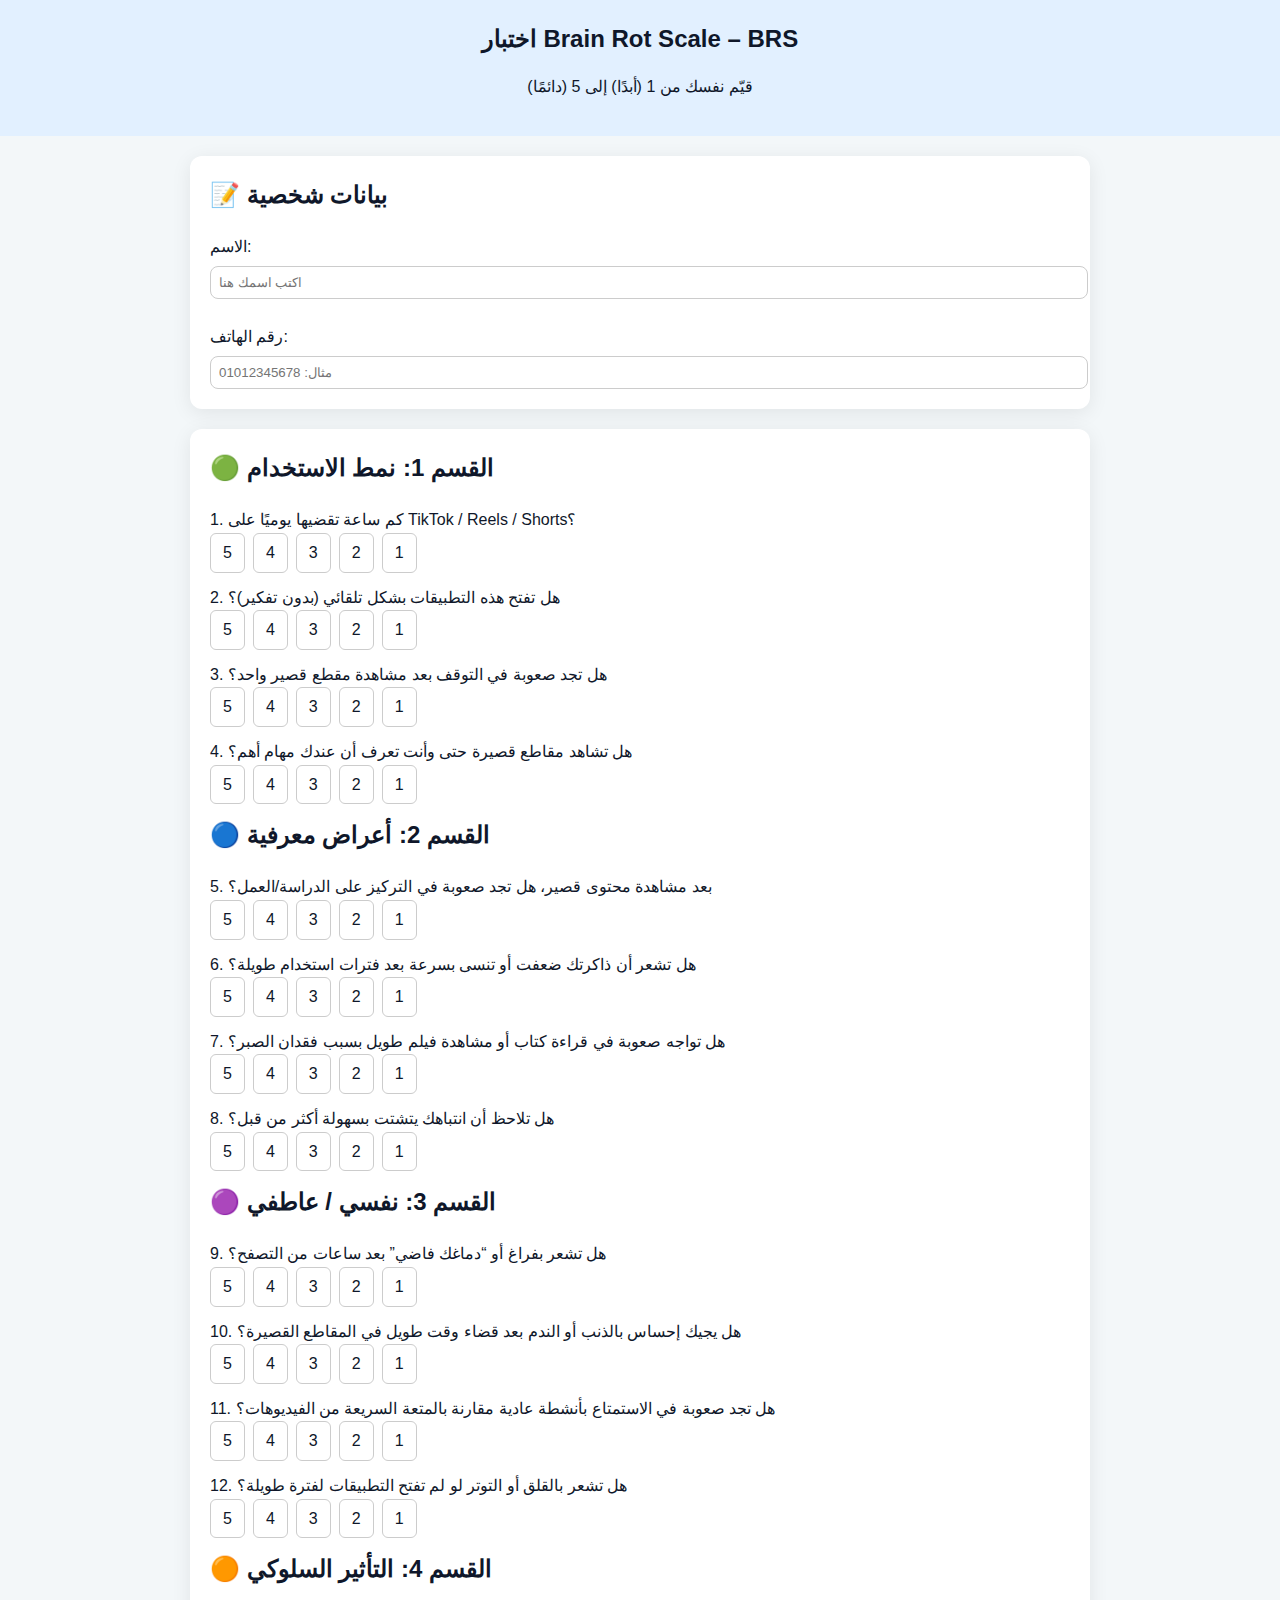
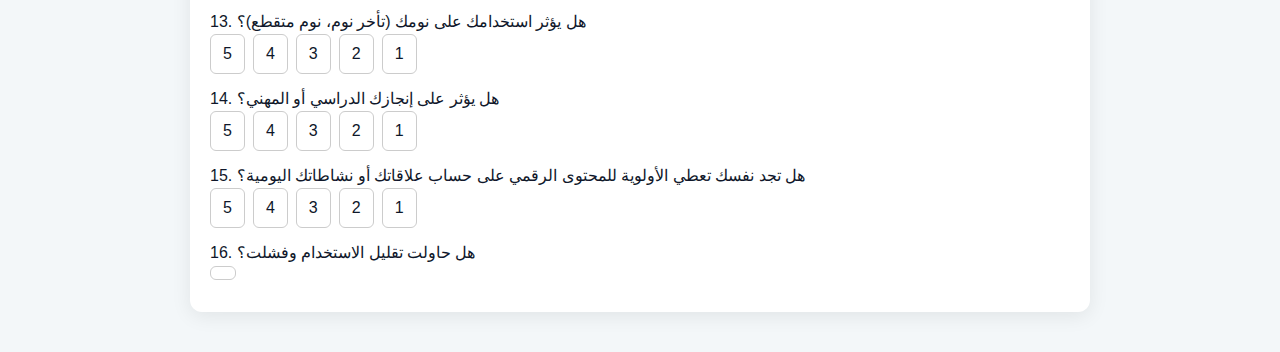
<file:  index.html>
<!DOCTYPE html>
<html lang="ar">
<head>
<meta charset="UTF-8">
<meta name="viewport" content="width=device-width, initial-scale=1.0">
<title>اختبار Brain Rot Scale – BRS</title>
<style>
  body {font-family:"Segoe UI","Noto Kufi Arabic",sans-serif; background:#f3f7f9; color:#0f172a; line-height:1.6; margin:0;}
  header {text-align:center; padding:20px; background:#e2f0ff;}
  .container {max-width:900px; margin:auto; padding:20px;}
  .card {background:#fff; padding:20px; border-radius:12px; margin-bottom:20px; box-shadow:0 4px 20px rgba(0,0,0,0.08);}
  h1 {font-size:1.5rem; margin:0;}
  h2 {margin-top:0;}
  .q {margin:12px 0;}
  .likert {display:flex; gap:8px; justify-content:flex-end; direction:rtl;}
  .likert input {display:none;}
  .likert label {padding:6px 12px; border:1px solid #ccc; border-radius:6px; cursor:pointer;}
  .likert input:checked+label {background:#5b9ea0; color:#fff; border:none;}
  .btn {display:block; width:100%; padding:12px; border:none; border-radius:10px; background:#2f855a; color:#fff; font-size:1rem; cursor:pointer; margin-top:12px;}
  .result {margin-top:16px; padding:14px; border-radius:10px; background:#eefcf1; display:none;}
  input[type=text], input[type=tel] {padding:8px; border:1px solid #ccc; border-radius:8px; margin-top:6px; width:100%;}
  footer {text-align:center; color:#555; padding:16px;}
</style>
</head>
<body>
<header>
  <h1>اختبار Brain Rot Scale – BRS</h1>
  <p>قيّم نفسك من 1 (أبدًا) إلى 5 (دائمًا)</p>
</header>

<div class="container">
  <div class="card">
    <h2>📝 بيانات شخصية</h2>
    <label>الاسم:</label>
    <input type="text" id="username" placeholder="اكتب اسمك هنا">
    <br><br>
    <label>رقم الهاتف:</label>
    <input type="tel" id="userphone" placeholder="مثال: 01012345678">
  </div>

  <div class="card" id="questions">
    <h2>🟢 القسم 1: نمط الاستخدام</h2>
    <div class="q">1. كم ساعة تقضيها يوميًا على TikTok / Reels / Shorts؟
      <div class="likert">
        <input type="radio" id="q1-1" name="q1" value="1"><label for="q1-1">1</label>
        <input type="radio" id="q1-2" name="q1" value="2"><label for="q1-2">2</label>
        <input type="radio" id="q1-3" name="q1" value="3"><label for="q1-3">3</label>
        <input type="radio" id="q1-4" name="q1" value="4"><label for="q1-4">4</label>
        <input type="radio" id="q1-5" name="q1" value="5"><label for="q1-5">5</label>
      </div>
    </div>
    <div class="q">2. هل تفتح هذه التطبيقات بشكل تلقائي (بدون تفكير)؟
      <div class="likert">
        <input type="radio" id="q2-1" name="q2" value="1"><label for="q2-1">1</label>
        <input type="radio" id="q2-2" name="q2" value="2"><label for="q2-2">2</label>
        <input type="radio" id="q2-3" name="q2" value="3"><label for="q2-3">3</label>
        <input type="radio" id="q2-4" name="q2" value="4"><label for="q2-4">4</label>
        <input type="radio" id="q2-5" name="q2" value="5"><label for="q2-5">5</label>
      </div>
    </div>
    <div class="q">3. هل تجد صعوبة في التوقف بعد مشاهدة مقطع قصير واحد؟
      <div class="likert">
        <input type="radio" id="q3-1" name="q3" value="1"><label for="q3-1">1</label>
        <input type="radio" id="q3-2" name="q3" value="2"><label for="q3-2">2</label>
        <input type="radio" id="q3-3" name="q3" value="3"><label for="q3-3">3</label>
        <input type="radio" id="q3-4" name="q3" value="4"><label for="q3-4">4</label>
        <input type="radio" id="q3-5" name="q3" value="5"><label for="q3-5">5</label>
      </div>
    </div>
    <div class="q">4. هل تشاهد مقاطع قصيرة حتى وأنت تعرف أن عندك مهام أهم؟
      <div class="likert">
        <input type="radio" id="q4-1" name="q4" value="1"><label for="q4-1">1</label>
        <input type="radio" id="q4-2" name="q4" value="2"><label for="q4-2">2</label>
        <input type="radio" id="q4-3" name="q4" value="3"><label for="q4-3">3</label>
        <input type="radio" id="q4-4" name="q4" value="4"><label for="q4-4">4</label>
        <input type="radio" id="q4-5" name="q4" value="5"><label for="q4-5">5</label>
      </div>
    </div>

    <h2>🔵 القسم 2: أعراض معرفية</h2>
    <div class="q">5. بعد مشاهدة محتوى قصير، هل تجد صعوبة في التركيز على الدراسة/العمل؟
      <div class="likert">
        <input type="radio" id="q5-1" name="q5" value="1"><label for="q5-1">1</label>
        <input type="radio" id="q5-2" name="q5" value="2"><label for="q5-2">2</label>
        <input type="radio" id="q5-3" name="q5" value="3"><label for="q5-3">3</label>
        <input type="radio" id="q5-4" name="q5" value="4"><label for="q5-4">4</label>
        <input type="radio" id="q5-5" name="q5" value="5"><label for="q5-5">5</label>
      </div>
    </div>
    <div class="q">6. هل تشعر أن ذاكرتك ضعفت أو تنسى بسرعة بعد فترات استخدام طويلة؟
      <div class="likert">
        <input type="radio" id="q6-1" name="q6" value="1"><label for="q6-1">1</label>
        <input type="radio" id="q6-2" name="q6" value="2"><label for="q6-2">2</label>
        <input type="radio" id="q6-3" name="q6" value="3"><label for="q6-3">3</label>
        <input type="radio" id="q6-4" name="q6" value="4"><label for="q6-4">4</label>
        <input type="radio" id="q6-5" name="q6" value="5"><label for="q6-5">5</label>
      </div>
    </div>
    <div class="q">7. هل تواجه صعوبة في قراءة كتاب أو مشاهدة فيلم طويل بسبب فقدان الصبر؟
      <div class="likert">
        <input type="radio" id="q7-1" name="q7" value="1"><label for="q7-1">1</label>
        <input type="radio" id="q7-2" name="q7" value="2"><label for="q7-2">2</label>
        <input type="radio" id="q7-3" name="q7" value="3"><label for="q7-3">3</label>
        <input type="radio" id="q7-4" name="q7" value="4"><label for="q7-4">4</label>
        <input type="radio" id="q7-5" name="q7" value="5"><label for="q7-5">5</label>
      </div>
    </div>
    <div class="q">8. هل تلاحظ أن انتباهك يتشتت بسهولة أكثر من قبل؟
      <div class="likert">
        <input type="radio" id="q8-1" name="q8" value="1"><label for="q8-1">1</label>
        <input type="radio" id="q8-2" name="q8" value="2"><label for="q8-2">2</label>
        <input type="radio" id="q8-3" name="q8" value="3"><label for="q8-3">3</label>
        <input type="radio" id="q8-4" name="q8" value="4"><label for="q8-4">4</label>
        <input type="radio" id="q8-5" name="q8" value="5"><label for="q8-5">5</label>
      </div>
    </div>

    <h2>🟣 القسم 3: نفسي / عاطفي</h2>
    <div class="q">9. هل تشعر بفراغ أو “دماغك فاضي” بعد ساعات من التصفح؟
      <div class="likert">
        <input type="radio" id="q9-1" name="q9" value="1"><label for="q9-1">1</label>
        <input type="radio" id="q9-2" name="q9" value="2"><label for="q9-2">2</label>
        <input type="radio" id="q9-3" name="q9" value="3"><label for="q9-3">3</label>
        <input type="radio" id="q9-4" name="q9" value="4"><label for="q9-4">4</label>
        <input type="radio" id="q9-5" name="q9" value="5"><label for="q9-5">5</label>
      </div>
    </div>
    <div class="q">10. هل يجيك إحساس بالذنب أو الندم بعد قضاء وقت طويل في المقاطع القصيرة؟
      <div class="likert">
        <input type="radio" id="q10-1" name="q10" value="1"><label for="q10-1">1</label>
        <input type="radio" id="q10-2" name="q10" value="2"><label for="q10-2">2</label>
        <input type="radio" id="q10-3" name="q10" value="3"><label for="q10-3">3</label>
        <input type="radio" id="q10-4" name="q10" value="4"><label for="q10-4">4</label>
        <input type="radio" id="q10-5" name="q10" value="5"><label for="q10-5">5</label>
      </div>
    </div>
    <div class="q">11. هل تجد صعوبة في الاستمتاع بأنشطة عادية مقارنة بالمتعة السريعة من الفيديوهات؟
      <div class="likert">
        <input type="radio" id="q11-1" name="q11" value="1"><label for="q11-1">1</label>
        <input type="radio" id="q11-2" name="q11" value="2"><label for="q11-2">2</label>
        <input type="radio" id="q11-3" name="q11" value="3"><label for="q11-3">3</label>
        <input type="radio" id="q11-4" name="q11" value="4"><label for="q11-4">4</label>
        <input type="radio" id="q11-5" name="q11" value="5"><label for="q11-5">5</label>
      </div>
    </div>
    <div class="q">12. هل تشعر بالقلق أو التوتر لو لم تفتح التطبيقات لفترة طويلة؟
      <div class="likert">
        <input type="radio" id="q12-1" name="q12" value="1"><label for="q12-1">1</label>
        <input type="radio" id="q12-2" name="q12" value="2"><label for="q12-2">2</label>
        <input type="radio" id="q12-3" name="q12" value="3"><label for="q12-3">3</label>
        <input type="radio" id="q12-4" name="q12" value="4"><label for="q12-4">4</label>
        <input type="radio" id="q12-5" name="q12" value="5"><label for="q12-5">5</label>
      </div>
    </div>

    <h2>🟠 القسم 4: التأثير السلوكي</h2>
    <div class="q">13. هل يؤثر استخدامك على نومك (تأخر نوم، نوم متقطع)؟
      <div class="likert">
        <input type="radio" id="q13-1" name="q13" value="1"><label for="q13-1">1</label>
        <input type="radio" id="q13-2" name="q13" value="2"><label for="q13-2">2</label>
        <input type="radio" id="q13-3" name="q13" value="3"><label for="q13-3">3</label>
        <input type="radio" id="q13-4" name="q13" value="4"><label for="q13-4">4</label>
        <input type="radio" id="q13-5" name="q13" value="5"><label for="q13-5">5</label>
      </div>
    </div>
    <div class="q">14. هل يؤثر على إنجازك الدراسي أو المهني؟
      <div class="likert">
        <input type="radio" id="q14-1" name="q14" value="1"><label for="q14-1">1</label>
        <input type="radio" id="q14-2" name="q14" value="2"><label for="q14-2">2</label>
        <input type="radio" id="q14-3" name="q14" value="3"><label for="q14-3">3</label>
        <input type="radio" id="q14-4" name="q14" value="4"><label for="q14-4">4</label>
        <input type="radio" id="q14-5" name="q14" value="5"><label for="q14-5">5</label>
      </div>
    </div>
    <div class="q">15. هل تجد نفسك تعطي الأولوية للمحتوى الرقمي على حساب علاقاتك أو نشاطاتك اليومية؟
      <div class="likert">
        <input type="radio" id="q15-1" name="q15" value="1"><label for="q15-1">1</label>
        <input type="radio" id="q15-2" name="q15" value="2"><label for="q15-2">2</label>
        <input type="radio" id="q15-3" name="q15" value="3"><label for="q15-3">3</label>
        <input type="radio" id="q15-4" name="q15" value="4"><label for="q15-4">4</label>
        <input type="radio" id="q15-5" name="q15" value="5"><label for="q15-5">5</label>
      </div>
    </div>
    <div class="q">16. هل حاولت تقليل الاستخدام وفشلت؟
      <div class="likert">
        <input type="radio" id="q16-1" name="q16" value="1"><label for="q16-1">
</file>
